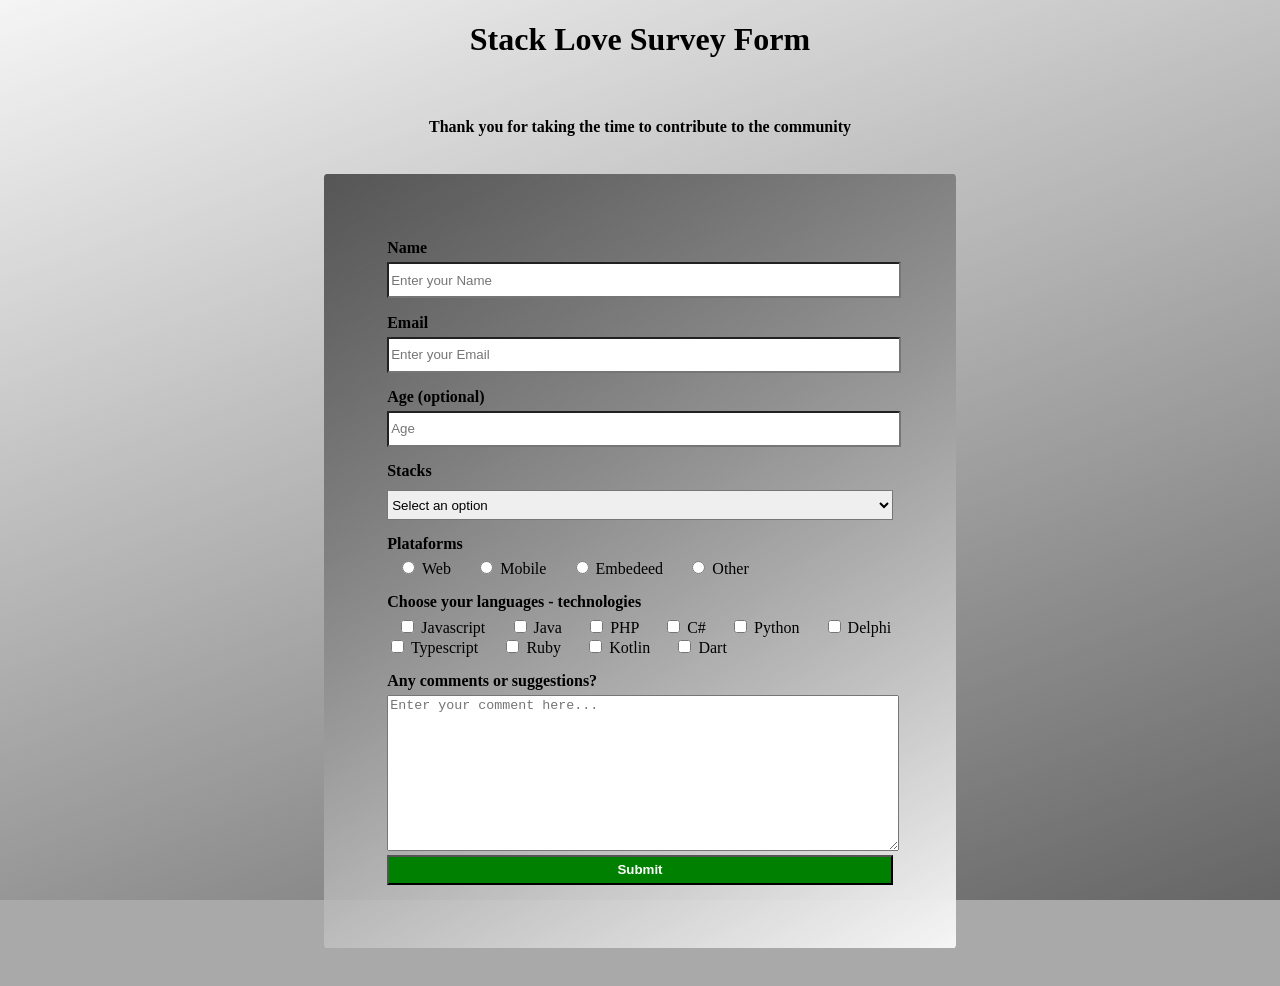
<file: Responsive Web Design Projects/Build a Survey Form/index.html>
<!DOCTYPE html>
<html lang="en">
    <head>
        <meta charset="UTF-8">
        <meta http-equiv="X-UA-Compatible" content="IE=edge">
        <meta name="viewport" content="width=device-width, initial-scale=1.0">
        <title>Stack Love</title>
        <link rel="stylesheet" href="./style.css">
    </head>
    <body>
        <main id="main">
            <header id="header">
                <h1 id="title">Stack Love Survey Form</h1>
                <p id="description">Thank you for taking the time to contribute to the community</p>
            </header>
            <div>
                <form id="survey-form" action="http://localhost:3000/">
                    <div class="label-control">
                        <label for="name" id="name-label">Name</label>
                        <input type="text" name="name" id="name" placeholder="Enter your Name" class="form-control" required>
                    </div>
                    <div class="label-control">
                        <label for="email" id="email-label">Email</label>
                        <input type="email" name="email" id="email" placeholder="Enter your Email" class="form-control" required>
                    </div>
                    <div class="label-control">
                        <label for="number" id="number-label">Age (optional)</label>
                        <input type="number" id="number" min="10" max="99" placeholder="Age" class="form-control">
                    </div>
                    <div>
                        <p>Stacks</p>
                        <select name="select" id="dropdown" class="form-control">
                            <option disable selected value>Select an option</option>
                            <option value="Web">Front-End</option>
                            <option value="Mobile">Back-End</option>
                            <option value="Desktop">Full Stack</option>
                            <option value="DevOps">DevOps</option>
                            <option value="Others">Other</option>
                        </select>
                    </div>
                    <div class="label-radio-control">
                        <p>Plataforms</p>
                        <label>
                            <input name="plataform" type="radio" value="Web">
                            Web
                        </label>
                        <label>
                            <input name="plataform" type="radio" value="Mobile">
                            Mobile
                        </label>
                        <label>
                            <input name="plataform" type="radio" value="Embedeed">
                            Embedeed
                        </label>
                        <label>
                            <input name="plataform" type="radio" value="Other">
                            Other
                        </label>
                        <p>Choose your languages - technologies</p>
                        <label for="">
                            <input type="checkbox" name="technology" value="Javascript">
                            Javascript
                        </label>
                        <label for="">
                            <input type="checkbox" name="technology" value="Java">
                            Java
                        </label>
                        <label for="">
                            <input type="checkbox" name="technology" value="PHP">
                            PHP
                        </label>
                        <label for="">
                            <input type="checkbox" name="technology" value="C#">
                            C#
                        </label>
                        <label for="">
                            <input type="checkbox" name="technology" value="Python">
                            Python
                        </label>
                        <label for="">
                            <input type="checkbox" name="technology" value="Delphi">
                            Delphi
                        </label>
                        <label for="">
                            <input type="checkbox" name="technology" value="Typescript">
                            Typescript
                        </label>
                        <label for="">
                            <input type="checkbox" name="technology" value="Ruby">
                            Ruby
                        </label>
                        <label for="">
                            <input type="checkbox" name="technology" value="Kotlin">
                            Kotlin
                        </label>
                        <label for="">
                            <input type="checkbox" name="technology" value="Dart">
                            Dart
                        </label>
                    </div>
                    <div>
                        <p>Any comments or suggestions?</p>
                        <textarea name="comment" id="comments" cols="30" rows="10" placeholder="Enter your comment here..."></textarea>
                    </div>
                    <div>
                        <button type="submit" id="submit">Submit</button>
                    </div>
                </form>
            </div>
            <script src="https://cdn.freecodecamp.org/testable-projects-fcc/v1/bundle.js"></script>
        </main>
    </body>
    </html>
</file>
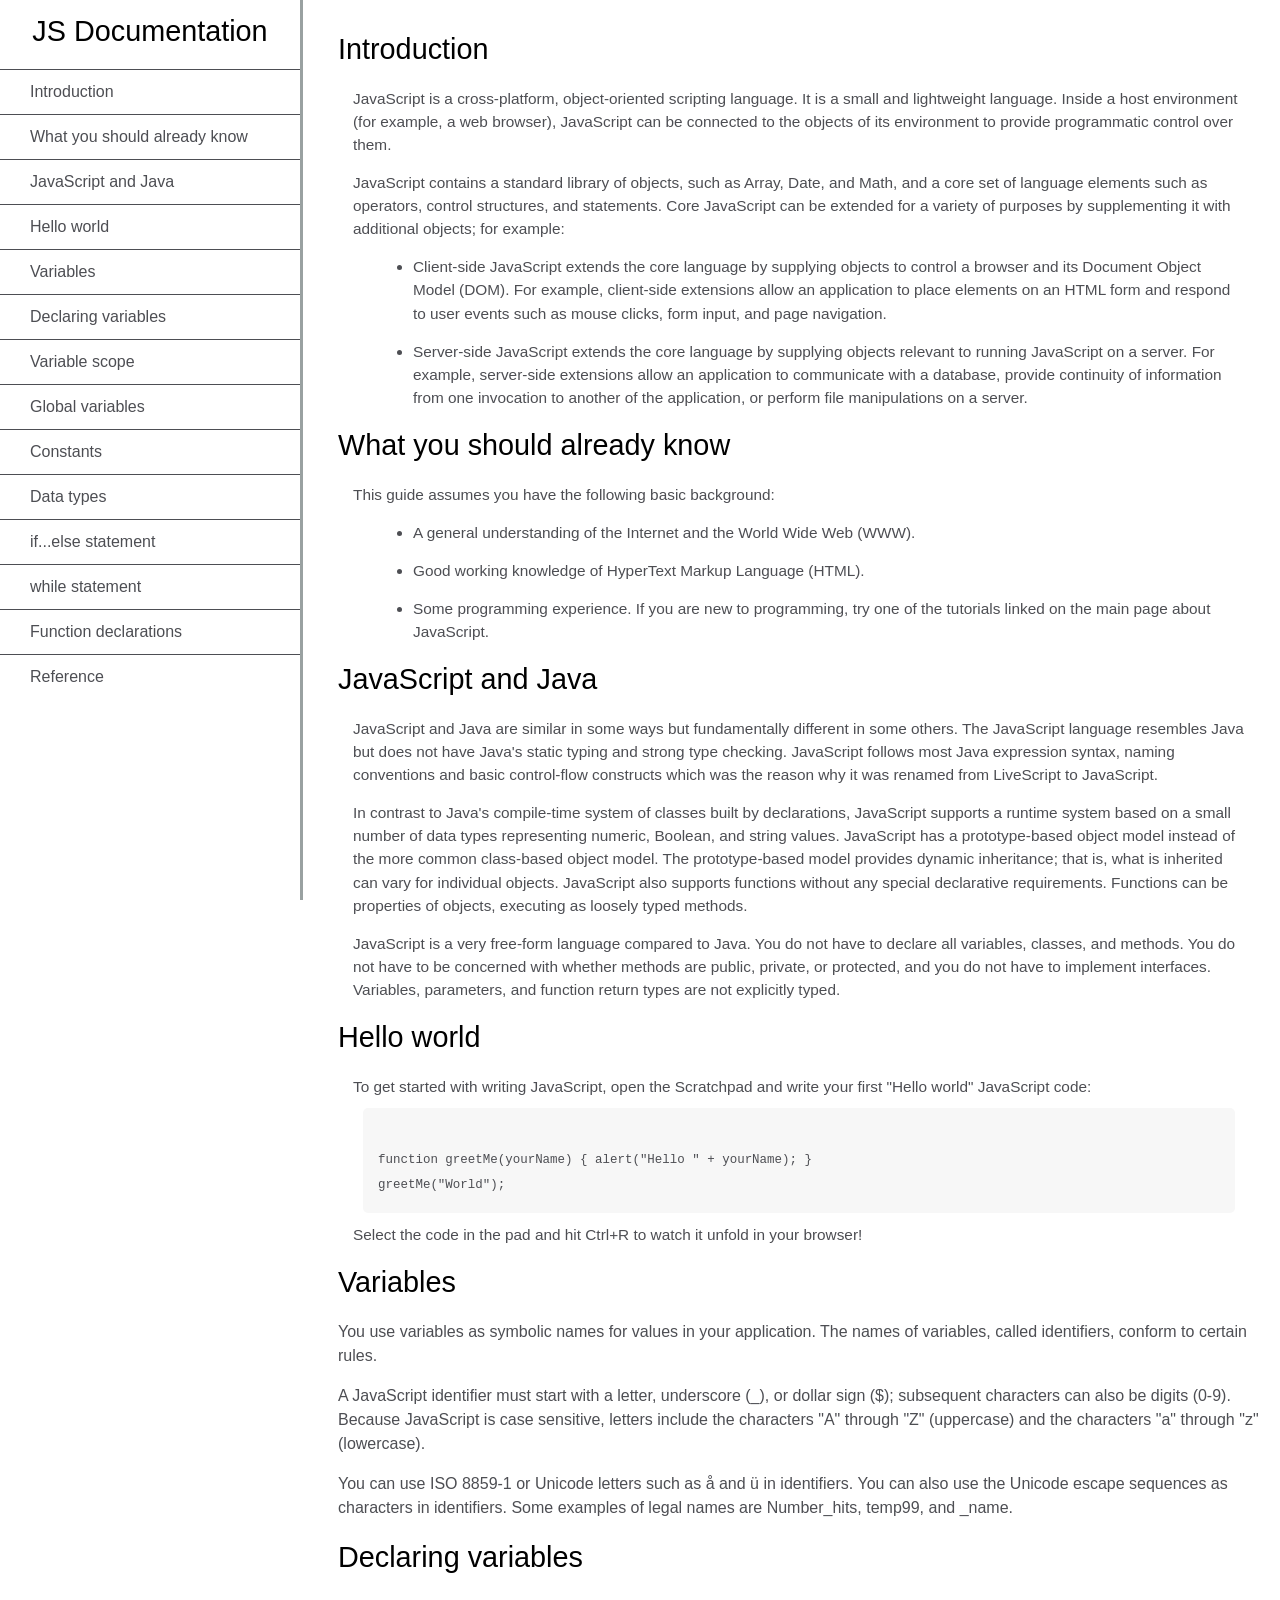
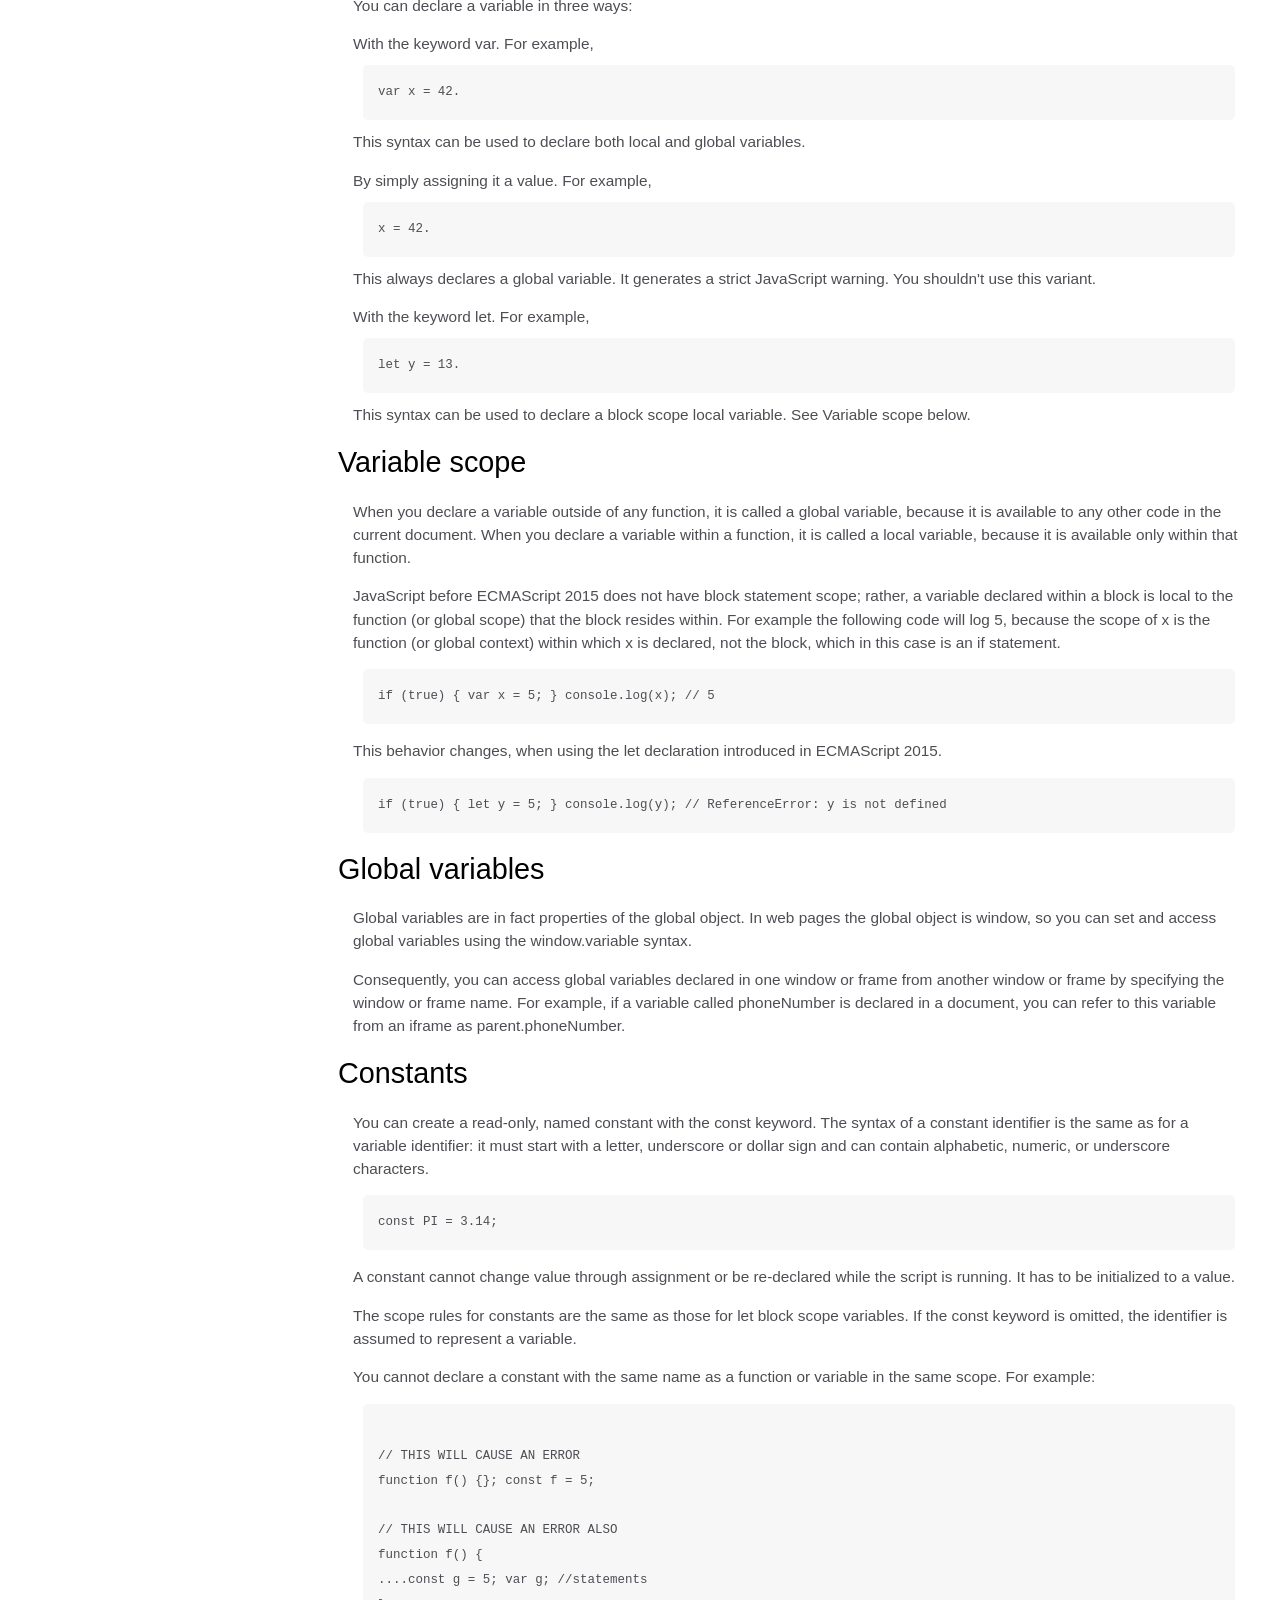
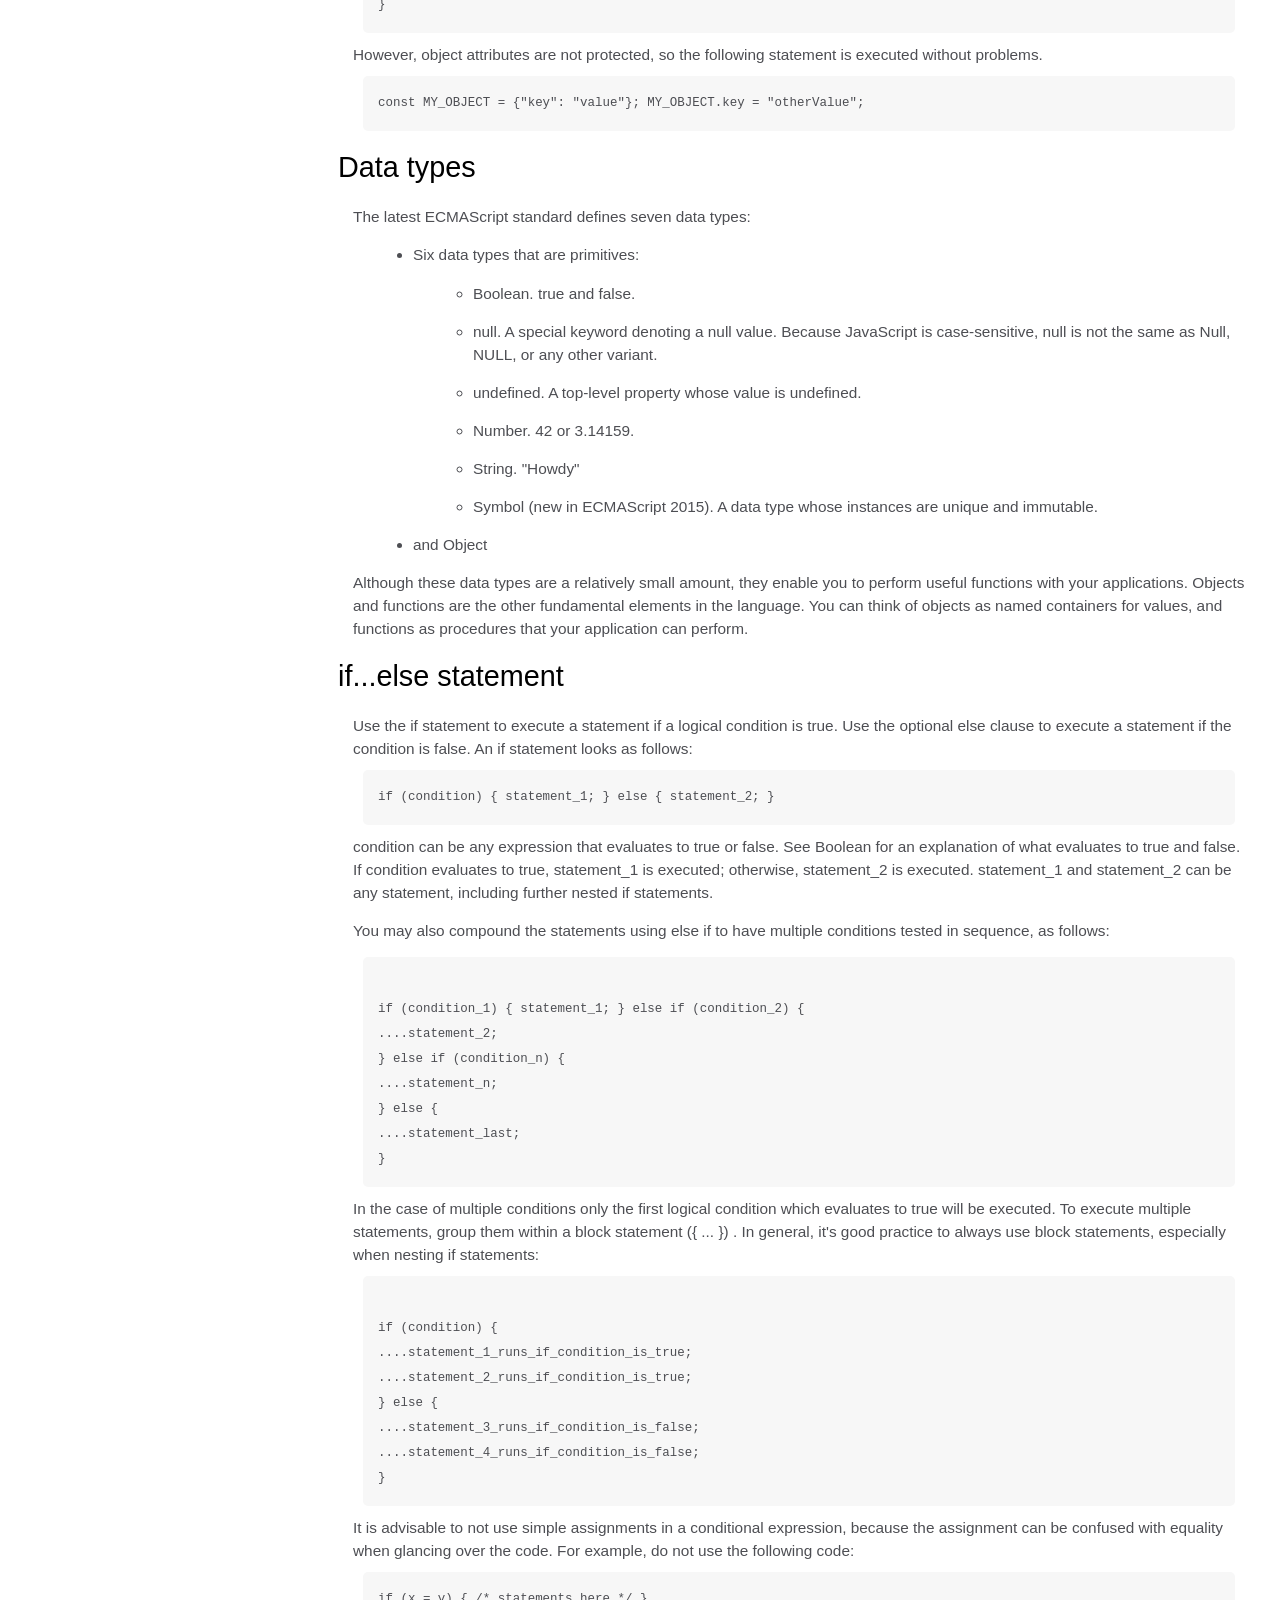
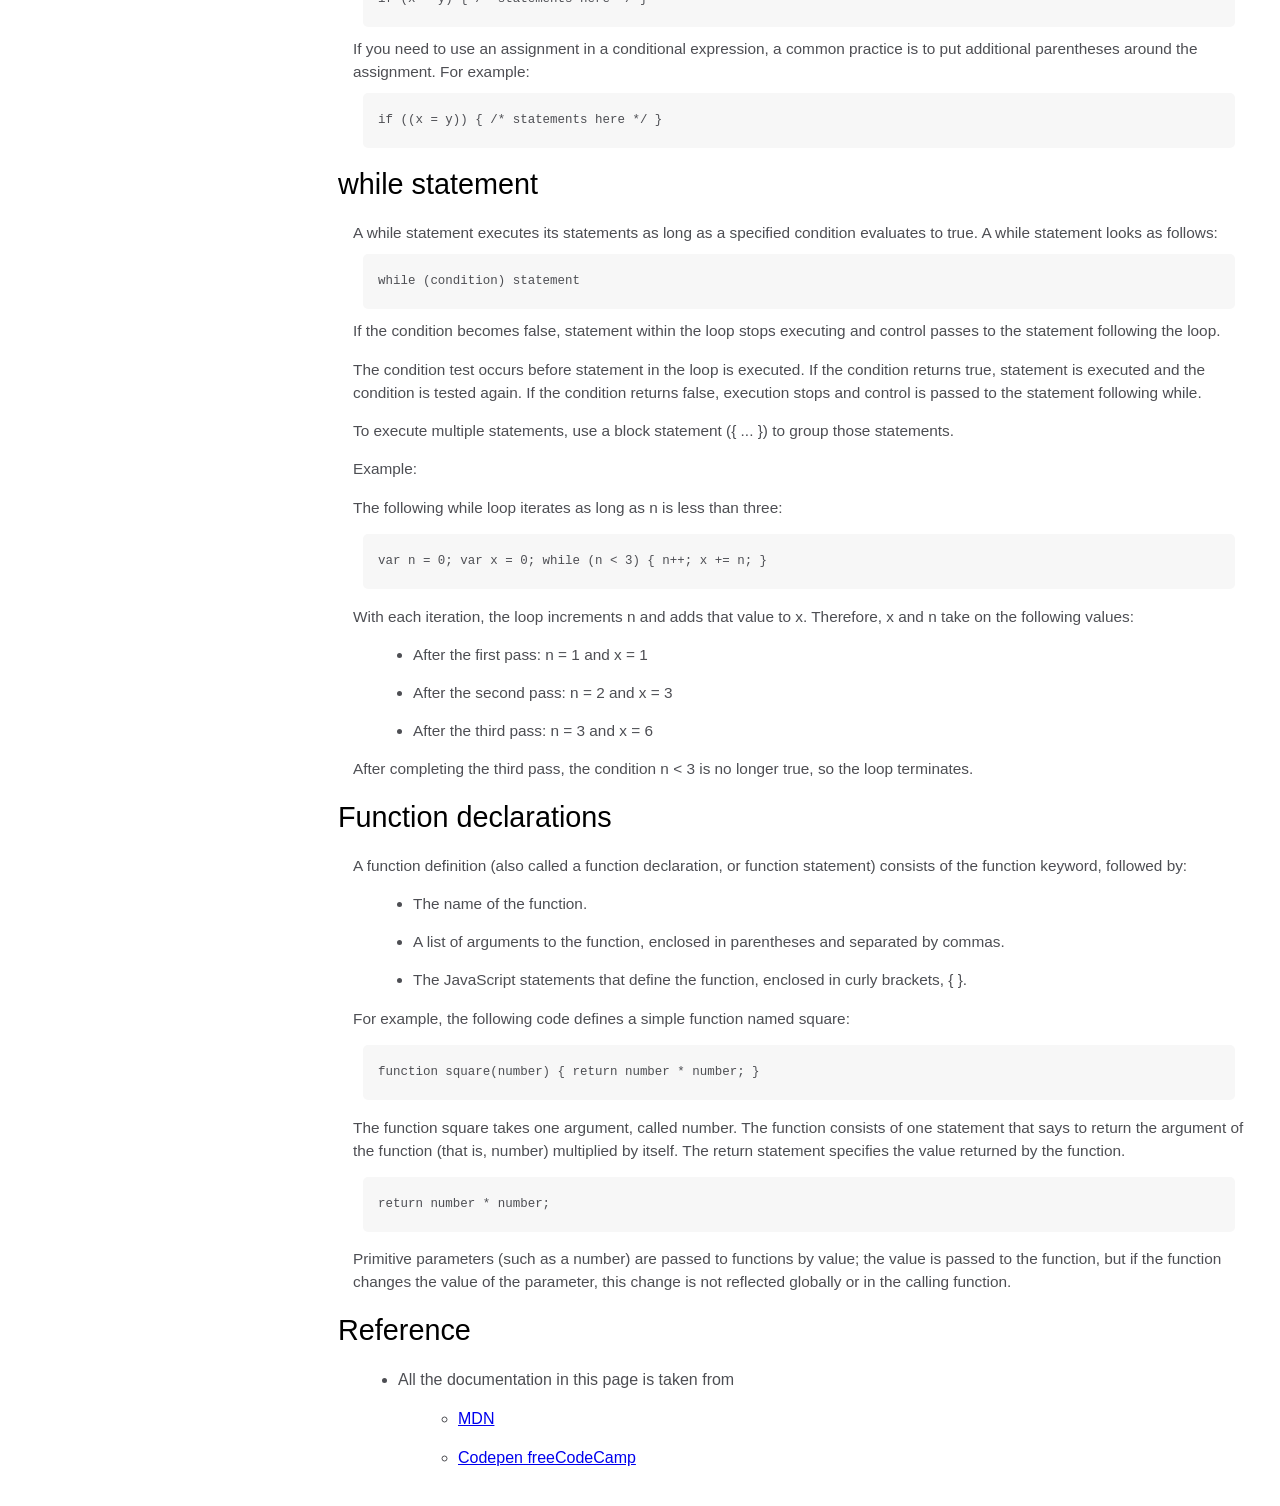
<file: Responsive Web Design Projects/Build a Technical Documentation Page/index.html>
<!DOCTYPE html>
<html lang="en">
<head>
    <meta charset="UTF-8">
    <meta http-equiv="X-UA-Compatible" content="IE=edge">
    <meta name="viewport" content="width=device-width, initial-scale=1.0">
    <link rel="stylesheet" href="./style.css">
    <title>JS Documentation</title>
</head>
<body>
    <nav id="navbar">
        <header>JS Documentation</header>
        <ul>
            <li>
                <a class="nav-link" href="#Introduction">Introduction</a>
            </li>
            <li>
                <a class="nav-link" href="#What_you_should_already_know">What you should already know</a>
            </li>
            <li>
                <a class="nav-link" href="#JavaScript_and_Java">JavaScript and Java</a>
            </li>
            <li>
                <a class="nav-link" href="#Hello_world">Hello world</a>
            </li>
            <li>
                <a class="nav-link" href="#Variables">Variables</a>
            </li>
            <li>
                <a class="nav-link" href="#Declaring_variables">Declaring variables</a>
            </li>
            <li>
                <a class="nav-link" href="#Variable_scope">Variable scope</a>
            </li>
            <li>
                <a class="nav-link" href="#Global_variables">Global variables</a>
            </li>
            <li>
                <a class="nav-link" href="#Constants">Constants</a>
            </li>
            <li>
                <a class="nav-link" href="#Data_types">Data types</a>
            </li>
            <li>
                <a class="nav-link" href="#if...else_statement">if...else statement</a>
            </li>
            <li>
                <a class="nav-link" href="#while_statement">while statement</a>
            </li>
            <li>
                <a class="nav-link" href="#Function_declarations">Function declarations</a>
            </li>
            <li>
                <a class="nav-link" href="#Reference">Reference</a>
            </li>
        </ul>
    </nav>
    <main id="main-doc">
        <section class="main-section" id="Introduction">
            <header>Introduction</header>
            <article>
                <p>
                    JavaScript is a cross-platform, object-oriented scripting language. It
                    is a small and lightweight language. Inside a host environment (for
                    example, a web browser), JavaScript can be connected to the objects of
                    its environment to provide programmatic control over them.
                  </p>
                <p>
                    JavaScript contains a standard library of objects, such as Array, Date,
                    and Math, and a core set of language elements such as operators, control
                    structures, and statements. Core JavaScript can be extended for a
                    variety of purposes by supplementing it with additional objects; for
                    example:
                  </p>
                <ul>
                    <li>
                        Client-side JavaScript extends the core language by supplying objects
                        to control a browser and its Document Object Model (DOM). For example,
                        client-side extensions allow an application to place elements on an
                        HTML form and respond to user events such as mouse clicks, form input,
                        and page navigation.
                      </li>
                      <li>
                        Server-side JavaScript extends the core language by supplying objects
                        relevant to running JavaScript on a server. For example, server-side
                        extensions allow an application to communicate with a database,
                        provide continuity of information from one invocation to another of
                        the application, or perform file manipulations on a server.
                      </li>
                </ul>
            </article>
        </section>
        <section class="main-section" id="What_you_should_already_know">
            <header>What you should already know</header>
            <article>
                <p>This guide assumes you have the following basic background:</p>
                <ul>
                    <li>
                        A general understanding of the Internet and the World Wide Web (WWW).
                      </li>
                    <li>Good working knowledge of HyperText Markup Language (HTML).</li>
                    <li>
                        Some programming experience. If you are new to programming, try one of
                        the tutorials linked on the main page about JavaScript.
                      </li>
                </ul>
            </article>
        </section>
        <section class="main-section" id="JavaScript_and_Java">
            <header>JavaScript and Java</header>
            <article>
                <p>
                    JavaScript and Java are similar in some ways but fundamentally different
                    in some others. The JavaScript language resembles Java but does not have
                    Java's static typing and strong type checking. JavaScript follows most
                    Java expression syntax, naming conventions and basic control-flow
                    constructs which was the reason why it was renamed from LiveScript to
                    JavaScript.
                </p>
                <p>
                    In contrast to Java's compile-time system of classes built by
                    declarations, JavaScript supports a runtime system based on a small
                    number of data types representing numeric, Boolean, and string values.
                    JavaScript has a prototype-based object model instead of the more common
                    class-based object model. The prototype-based model provides dynamic
                    inheritance; that is, what is inherited can vary for individual objects.
                    JavaScript also supports functions without any special declarative
                    requirements. Functions can be properties of objects, executing as
                    loosely typed methods.
                  </p>
                <p>
                    JavaScript is a very free-form language compared to Java. You do not
                    have to declare all variables, classes, and methods. You do not have to
                    be concerned with whether methods are public, private, or protected, and
                    you do not have to implement interfaces. Variables, parameters, and
                    function return types are not explicitly typed.
                </p>
            </article>
        </section>
        <section class="main-section" id="Hello_world">
            <header>Hello world</header>
            <article>
                To get started with writing JavaScript, open the Scratchpad and write your
                first "Hello world" JavaScript code:
                <code>
                    function greetMe(yourName) { alert("Hello " + yourName); }
                    greetMe("World");
                </code>
                Select the code in the pad and hit Ctrl+R to watch it unfold in your
                browser!
            </article>
        </section>
        <section class="main-section" id="Variables">
            <header>Variables</header>
            <p>
                You use variables as symbolic names for values in your application. The
                names of variables, called identifiers, conform to certain rules.
            </p>
            <p>
                A JavaScript identifier must start with a letter, underscore (_), or
                dollar sign ($); subsequent characters can also be digits (0-9). Because
                JavaScript is case sensitive, letters include the characters "A" through
                "Z" (uppercase) and the characters "a" through "z" (lowercase).
              </p>
            <p>
                You can use ISO 8859-1 or Unicode letters such as å and ü in identifiers.
                You can also use the Unicode escape sequences as characters in
                identifiers. Some examples of legal names are Number_hits, temp99, and
                _name.
              </p>
        </section>
        <section class="main-section" id="Declaring_variables">
            <header>Declaring variables</header>
            <article>
                You can declare a variable in three ways:
                <p>
                    With the keyword var. For example,
                    <code>var x = 42.</code>
                    This syntax
                    can be used to declare both local and global variables.            
                </p>
                <p>
                    By simply assigning it a value. For example, 
                    <code>x = 42.</code>
                    This
                    always declares a global variable. It generates a strict JavaScript
                    warning. You shouldn't use this variant.            
                </p>
                <p>
                    With the keyword let. For example,
                    <code> let y = 13.</code>
                    This syntax
                    can be used to declare a block scope local variable. See Variable scope
                    below.            
                </p>
            </article>
        </section>
        <section class="main-section" id="Variable_scope">
            <header>Variable scope</header>
            <article>
                <p>
                    When you declare a variable outside of any function, it is called a
                    global variable, because it is available to any other code in the
                    current document. When you declare a variable within a function, it is
                    called a local variable, because it is available only within that
                    function.
                </p>
                <p>
                    JavaScript before ECMAScript 2015 does not have block statement scope;
                    rather, a variable declared within a block is local to the function (or
                    global scope) that the block resides within. For example the following
                    code will log 5, because the scope of x is the function (or global
                    context) within which x is declared, not the block, which in this case
                    is an if statement.
                </p>
                <code>if (true) { var x = 5; } console.log(x); // 5</code>
                <p>
                    This behavior changes, when using the let declaration introduced in
                    ECMAScript 2015.
                </p>
                <code>if (true) { let y = 5; } console.log(y); // ReferenceError: y is not defined
                </code>
            </article>
        </section>
        <section class="main-section" id="Global_variables">
            <header>Global variables</header>
            <article>
                <p>
                    Global variables are in fact properties of the global object. In web
                    pages the global object is window, so you can set and access global
                    variables using the window.variable syntax.
                </p>
                <p>
                    Consequently, you can access global variables declared in one window or
                    frame from another window or frame by specifying the window or frame
                    name. For example, if a variable called phoneNumber is declared in a
                    document, you can refer to this variable from an iframe as
                    parent.phoneNumber.
                </p>
            </article>
        </section>
        <section class="main-section" id="Constants">
            <header>Constants</header>
            <article>
                <p>
                    You can create a read-only, named constant with the const keyword. The
                    syntax of a constant identifier is the same as for a variable
                    identifier: it must start with a letter, underscore or dollar sign and
                    can contain alphabetic, numeric, or underscore characters.
                </p>
                <code>const PI = 3.14;</code>
                <p>
                    A constant cannot change value through assignment or be re-declared
                    while the script is running. It has to be initialized to a value.
                </p>
                <p>
                    The scope rules for constants are the same as those for let block scope
                    variables. If the const keyword is omitted, the identifier is assumed to
                    represent a variable.
                </p>
                <p>
                    You cannot declare a constant with the same name as a function or
                    variable in the same scope. For example:
                </p>
                <code>
                    // THIS WILL CAUSE AN ERROR 
                    function f() {}; const f = 5; 

                    // THIS WILL CAUSE AN ERROR ALSO 
                    function f() { 
                    ....const g = 5; var g; //statements
                    }
                </code>
                However, object attributes are not protected, so the following statement
                is executed without problems.
                <code>const MY_OBJECT = {"key": "value"}; MY_OBJECT.key = "otherValue";</code>
            </article>
        </section>
        <section class="main-section" id="Data_types">
            <header>Data types</header>
            <article>
                <p>The latest ECMAScript standard defines seven data types:</p>
                <ul>
                    <li>
                        <p>Six data types that are primitives:</p>
                        <ul>
                            <li>Boolean. true and false.</li>
                            <li>
                                null. A special keyword denoting a null value. Because JavaScript
                                is case-sensitive, null is not the same as Null, NULL, or any
                                other variant.
                            </li>
                            <li>undefined. A top-level property whose value is undefined.</li>
                            <li>Number. 42 or 3.14159.</li>
                            <li>String. "Howdy"</li>
                            <li>
                                Symbol (new in ECMAScript 2015). A data type whose instances are
                                unique and immutable.
                            </li>
                        </ul>
                    </li>
                    <li>and Object</li>
                </ul>
                Although these data types are a relatively small amount, they enable you
                to perform useful functions with your applications. Objects and functions
                are the other fundamental elements in the language. You can think of
                objects as named containers for values, and functions as procedures that
                your application can perform.
            </article>
        </section>
        <section class="main-section" id="if...else_statement">
            <header>if...else statement</header>
            <article>
                Use the if statement to execute a statement if a logical condition is
                true. Use the optional else clause to execute a statement if the condition
                is false. An if statement looks as follows:
                <code>if (condition) { statement_1; } else { statement_2; }</code>
                condition can be any expression that evaluates to true or false. See
                Boolean for an explanation of what evaluates to true and false. If
                condition evaluates to true, statement_1 is executed; otherwise,
                statement_2 is executed. statement_1 and statement_2 can be any statement,
                including further nested if statements.
                <p>
                    You may also compound the statements using else if to have multiple
                    conditions tested in sequence, as follows:
                </p>
                <code>
                    if (condition_1) { statement_1; } else if (condition_2) { 
                    ....statement_2;
                    } else if (condition_n) {
                        ....statement_n; 
                    } else { 
                    ....statement_last; 
                    }
                </code>
                In the case of multiple conditions only the first logical condition which
                evaluates to true will be executed. To execute multiple statements, group
                them within a block statement ({ ... }) . In general, it's good practice
                to always use block statements, especially when nesting if statements:
                <code>
                    if (condition) { 
                    ....statement_1_runs_if_condition_is_true;
                    ....statement_2_runs_if_condition_is_true; 
                    } else {
                    ....statement_3_runs_if_condition_is_false;
                    ....statement_4_runs_if_condition_is_false; 
                    }
                </code>
                It is advisable to not use simple assignments in a conditional expression,
                because the assignment can be confused with equality when glancing over
                the code. For example, do not use the following code:
                <code>if (x = y) { /* statements here */ }</code>
                If you need to use an
                assignment in a conditional expression, a common practice is to put
                additional parentheses around the assignment. For example:
                <code>if ((x = y)) { /* statements here */ }</code>          
            </article>
        </section>
        <section class="main-section" id="while_statement">
            <header>while statement</header>
            <article>
                A while statement executes its statements as long as a specified condition
                evaluates to true. A while statement looks as follows:
                <code>while (condition) statement</code>
                If the condition becomes false,
                statement within the loop stops executing and control passes to the
                statement following the loop.          
                <p>
                    The condition test occurs before statement in the loop is executed. If
                    the condition returns true, statement is executed and the condition is
                    tested again. If the condition returns false, execution stops and
                    control is passed to the statement following while.
                </p>
                <p>
                    To execute multiple statements, use a block statement ({ ... }) to group
                    those statements.
                </p>
                Example:
                <p>
                    The following while loop iterates as long as n is less than three:
                </p>
                <code>var n = 0; var x = 0; while (n < 3) { n++; x += n; }</code>
                <p>
                    With each iteration, the loop increments n and adds that value to x.
                    Therefore, x and n take on the following values:
                </p>
                <ul>
                    <li>After the first pass: n = 1 and x = 1</li>
                    <li>After the second pass: n = 2 and x = 3</li>
                    <li>After the third pass: n = 3 and x = 6</li>
                </ul>
                <p>
                    After completing the third pass, the condition n &lt; 3 is no longer
                    true, so the loop terminates.
                </p>
            </article>
        </section>
        <section class="main-section" id="Function_declarations">
            <header>Function declarations</header>
            <article>
                A function definition (also called a function declaration, or function
                statement) consists of the function keyword, followed by:
                <ul>
                    <li>The name of the function.</li>
                    <li>
                        A list of arguments to the function, enclosed in parentheses and
                        separated by commas.
                    </li>
                    <li>
                        The JavaScript statements that define the function, enclosed in curly
                        brackets, { }.
                    </li>
                </ul>
                <p>
                    For example, the following code defines a simple function named square:
                </p>
                <code>function square(number) { return number * number; }</code>
                <p>
                    The function square takes one argument, called number. The function
                    consists of one statement that says to return the argument of the
                    function (that is, number) multiplied by itself. The return statement
                    specifies the value returned by the function.
                </p>
                <code>return number * number;</code>
                <p>
                    Primitive parameters (such as a number) are passed to functions by
                    value; the value is passed to the function, but if the function changes
                    the value of the parameter, this change is not reflected globally or in
                    the calling function.
                </p>
            </article>
        </section>
        <section class="main-section" id="Reference">
            <header>Reference</header>
            <ul>
                <li>
                    All the documentation in this page is taken from
                    <ul>
                        <li>
                            <a href="https://developer.mozilla.org/en-US/docs/Web/JavaScript/Guide" target="_blank">MDN</a>
                        </li>
                        <li>
                            <a href="https://codepen.io/freeCodeCamp/full/NdrKKL" target="_blank">Codepen freeCodeCamp</a>
                        </li>
                    </ul>
                </li>
            </ul>
        </section>
    </main>
</body>
<script src="https://cdn.freecodecamp.org/testable-projects-fcc/v1/bundle.js"></script>
</html>
</file>
<file: Responsive Web Design Projects/Build a Survey Form/style.css>
body {
    background-color: darkgray;
}
body::before {
    content: '';
    position: fixed;
    top: 0;
    left: 0;
    height: 100%;
    width: 100%;
    z-index: -1;
    background-image: linear-gradient(340deg, rgba(0, 0, 0, 0.4), whitesmoke ), url(https://i.imgur.com/IBkjM2N.jpg);
    background-size: cover;
    background-repeat: no-repeat;
}

#main {

}

p {
    font-weight: bold;
    margin: 0;
    margin-bottom: 1%;
    padding-top: 3%;
}

#header {
    text-align: center;
}

#title {

}

#description {

}


#survey-form {
    background: linear-gradient(150deg, rgba(0, 0, 0, 0.6), whitesmoke );
    position: relative;
    margin-top: 3%;
    margin-bottom: 3%;
    padding: 4% 5% 5% 5%;
    width: 40%;
    left: 25%;
    border-radius: 0.5%;
}

.label-control {
    margin-top: 3%;
}

.label-control label {
    font-weight: bold;
}

.label-radio-control label {
    padding: 0% 2% 0% 2%;
}

#dropdown {
    
}

.form-control {
    width: 100%;
    height: 30px;
    border-radius: 1%;
    margin-top: 1%;
}

#comments {
    min-height: 120px;
    width: 100%;
}

#submit {
    width: 100%;
    height: 30px;
    background-color: green;
    color: white;
    font-weight: bold;
}

#submit:hover {
    background-color: yellowgreen;
}
</file>
<file: Responsive Web Design Projects/Build a Technical Documentation Page/style.css>
html,
body {
  min-width: 290px;
  color: #4d4e53;
  background-color: #ffffff;
  font-family: 'Open Sans', Arial, sans-serif;
  line-height: 1.5;
}

#navbar {
  position: fixed;
  min-width: 290px;
  top: 0px;
  left: 0px;
  width: 300px;
  height: 100%;
  border-right: solid;
  border-color: rgba(0, 22, 22, 0.4);
}

header {
  color: black;
  margin: 10px;
  text-align: center;
  font-size: 1.8em;
  font-weight: thin;
}

#main-doc header {
  text-align: left;
  margin: 0px;
}

#navbar ul {
  height: 88%;
  padding: 0;
  overflow-y: auto;
  overflow-x: hidden;
}

#navbar li {
  color: #4d4e53;
  border-top: 1px solid;
  list-style: none;
  position: relative;
  width: 100%;
}

#navbar a {
  display: block;
  padding: 10px 30px;
  color: #4d4e53;
  text-decoration: none;
  cursor: pointer;
}

#main-doc {
  position: absolute;
  margin-left: 310px;
  padding: 20px;
  margin-bottom: 110px;
}

section article {
  color: #4d4e53;
  margin: 15px;
  font-size: 0.96em;
}

section li {
  margin: 15px 0px 0px 20px;
}

code {
  display: block;
  text-align: left;
  white-space: pre-line;
  position: relative;
  word-break: normal;
  word-wrap: normal;
  line-height: 2;
  background-color: #f7f7f7;
  padding: 15px;
  margin: 10px;
  border-radius: 5px;
}

@media only screen and (max-width: 815px) {
  /* For mobile phones: */
  #navbar ul {
    border: 1px solid;
    height: 207px;
  }

  #navbar {
    background-color: white;
    position: absolute;
    top: 0;
    padding: 0;
    margin: 0;
    width: 100%;
    max-height: 275px;
    border: none;
    z-index: 1;
    border-bottom: 2px solid;
  }

  #main-doc {
    position: relative;
    margin-left: 0px;
    margin-top: 270px;
  }
}

@media only screen and (max-width: 400px) {
  #main-doc {
    margin-left: -10px;
  }

  code {
    margin-left: -20px;
    width: 100%;
    padding: 15px;
    padding-left: 10px;
    padding-right: 45px;
    min-width: 233px;
  }
}
</file>
